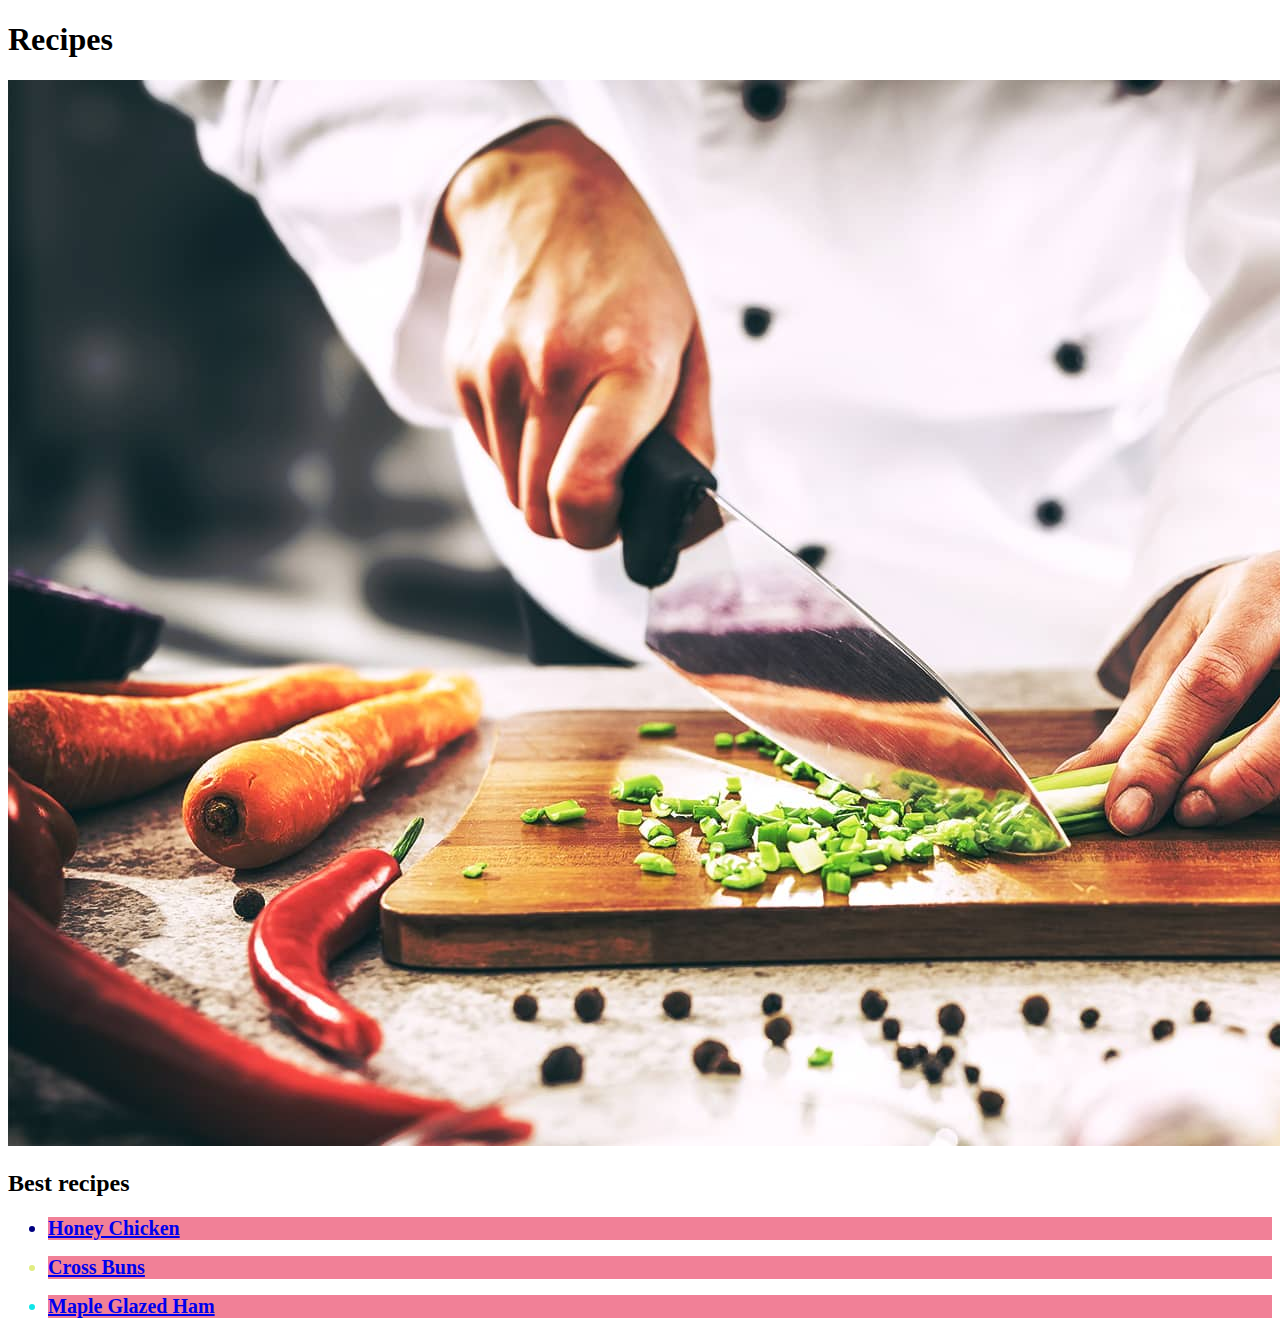
<file: index.html>
<!DOCTYPE html>
<html lang="en">
<head>
    <meta charset="UTF-8">
    <title>Recipes</title>
    <link rel="stylesheet" href="style.css">
</head>
<body>
    <h1>Recipes</h1>
    <img src ="/img/cooking.jpg" alt="Cooking">
    <h2>Best recipes</h2>
    <ul>
      <li class="button1" > <a href="recipes/honeychicken.html " alt="HoneyChicken">Honey Chicken</a></li> 
      <p></p>
      <li class="button2"> <a href="recipes/crossbuns.html" alt="CrossBuns">Cross Buns</a></li> 
      <p></p>
      <li class="button3"><a href="recipes/maple-glazed-ham.html" alt="Maple Glazed Ham">Maple Glazed Ham</a></li>
    </ul>
   
    
</body>
</html>
</file>
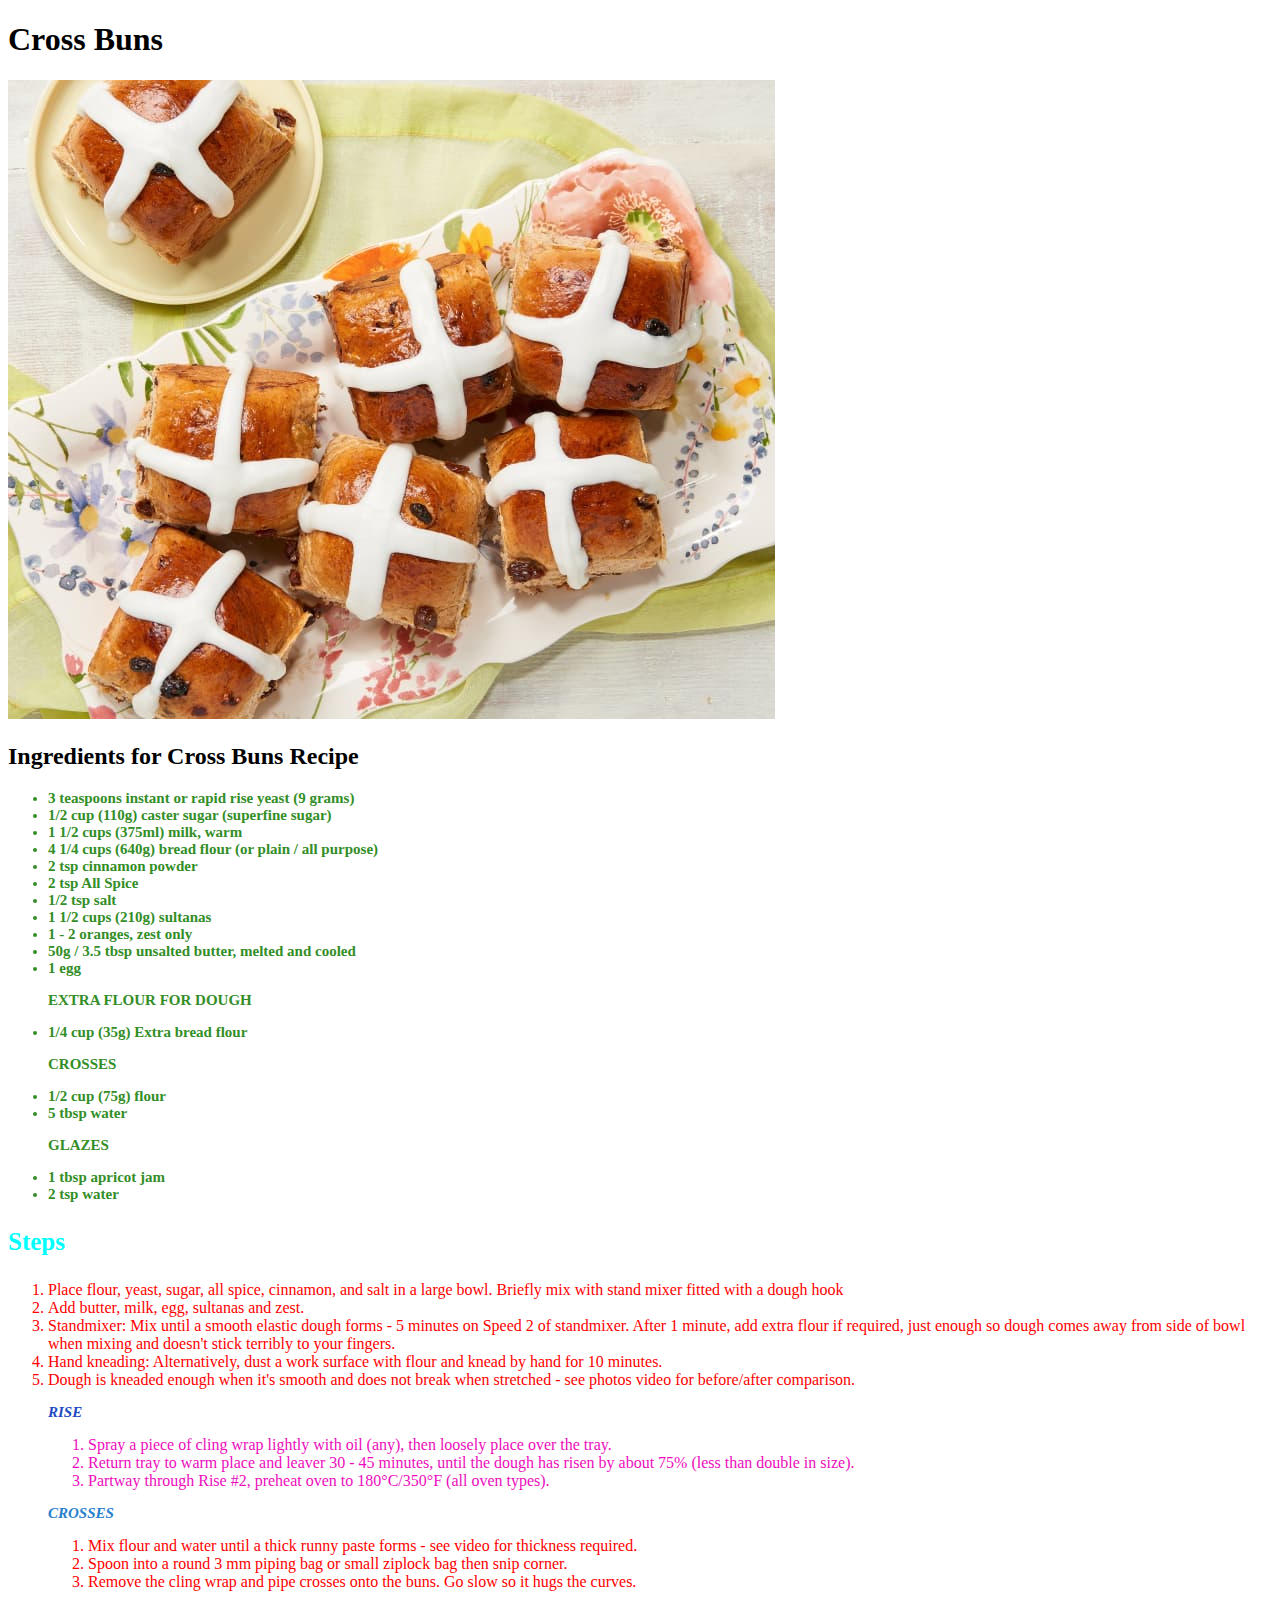
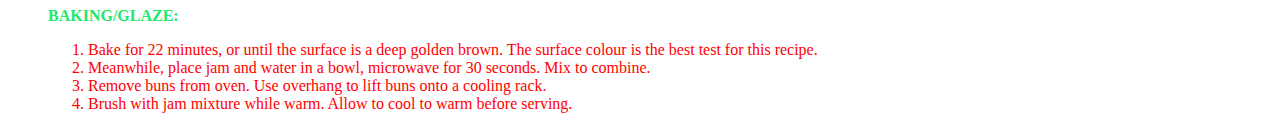
<file: recipes/crossbuns.html>
<!DOCTYPE html>
<html lang="en">
<head>
    <meta charset="UTF-8">
    <title>Cross Buns Recipes</title>
    <link rel="stylesheet" href="/style.css">
</head>
<body>
    <h1>Cross Buns </h1>
    <img src="/img/crossbuns.jpg">

    <h2>Ingredients for Cross Buns Recipe</h2>
    <ul class="crossbuns">
        <li>3 teaspoons instant or rapid rise yeast (9 grams)</li>
        <li>1/2 cup (110g) caster sugar (superfine sugar)</li>
        <li>1 1/2 cups (375ml) milk, warm </li>
        <li>4 1/4 cups (640g) bread flour (or plain / all purpose) </li>
        <li>2 tsp cinnamon powder </li>
        <li>2 tsp All Spice</li>
        <li>1/2 tsp salt </li>
        <li>1 1/2 cups (210g) sultanas </li>
        <li>1 - 2 oranges, zest only</li>
        <li>50g / 3.5 tbsp  unsalted butter, melted and cooled</li>
        <li>1 egg  </li>
        <p><strong> EXTRA FLOUR FOR DOUGH</strong></p>
        <li>1/4 cup (35g) Extra bread flour</li>
        <p><strong>CROSSES </strong></p>
        <li>1/2 cup (75g) flour</li>
        <li>5 tbsp water</li>
        <p><strong> GLAZES</strong></p>
        <li>1 tbsp apricot jam</li>
        <li>2 tsp water</li>
    </ul>

    <h3 style="color:aqua; font-size: 25px; font-weight: bold;" >Steps</h3>
        <ol class="steps">
            <li>Place flour, yeast, sugar, all spice, cinnamon, and salt in a large bowl. Briefly mix with stand mixer fitted with a dough hook </li>
            <li>Add butter, milk, egg, sultanas and zest. </li>
            <li>Standmixer: Mix until a smooth elastic dough forms - 5 minutes on Speed 2 of standmixer. After 1 minute, add extra flour if required, just enough so dough comes away from side of bowl when mixing and doesn't stick terribly to your fingers. </li>
            <li>Hand kneading: Alternatively, dust a work surface with flour and knead by hand for 10 minutes. </li>
            <li>Dough is kneaded enough when it's smooth and does not break when stretched - see photos video for before/after comparison. </li>

            <p style="font-size:15px; font-weight: bold;font-style: italic;color:rgb(35, 75, 193)">RISE</p>
            <ol class="rise"> 
                <li>Spray a piece of cling wrap lightly with oil (any), then loosely place over the tray.</li>
                <li>Return tray to warm place and leaver 30 - 45 minutes, until the dough has risen by about 75% (less than double in size). </li>
                <li> Partway through Rise #2, preheat oven to 180°C/350°F (all oven types).</li>
            </ol>
            <p style="font-size:15px; font-weight: bold;font-style: italic;color:rgb(41, 128, 204)">CROSSES</p>
            <ol>
                <li>Mix flour and water until a thick runny paste forms - see video for thickness required.</li>
                <li>Spoon into a round 3 mm piping bag or small ziplock bag then snip corner. </li>
                <li>Remove the cling wrap and pipe crosses onto the buns. Go slow so it hugs the curves. </li>
            </ol>
            <p style="font-size 18px; color:rgb(33, 232, 106);"><strong>BAKING/GLAZE: </strong></p>
            <ol>
                <li> Bake for 22 minutes, or until the surface is a deep golden brown. The surface colour is the best test for this recipe.</li>
                <li>Meanwhile, place jam and water in a bowl, microwave for 30 seconds. Mix to combine. </li>
                <li> Remove buns from oven. Use overhang to lift buns onto a cooling rack.</li>
                <li> Brush with jam mixture while warm. Allow to cool to warm before serving.</li>
            </ol>
        </ol>

    
</body>
</html>
</file>
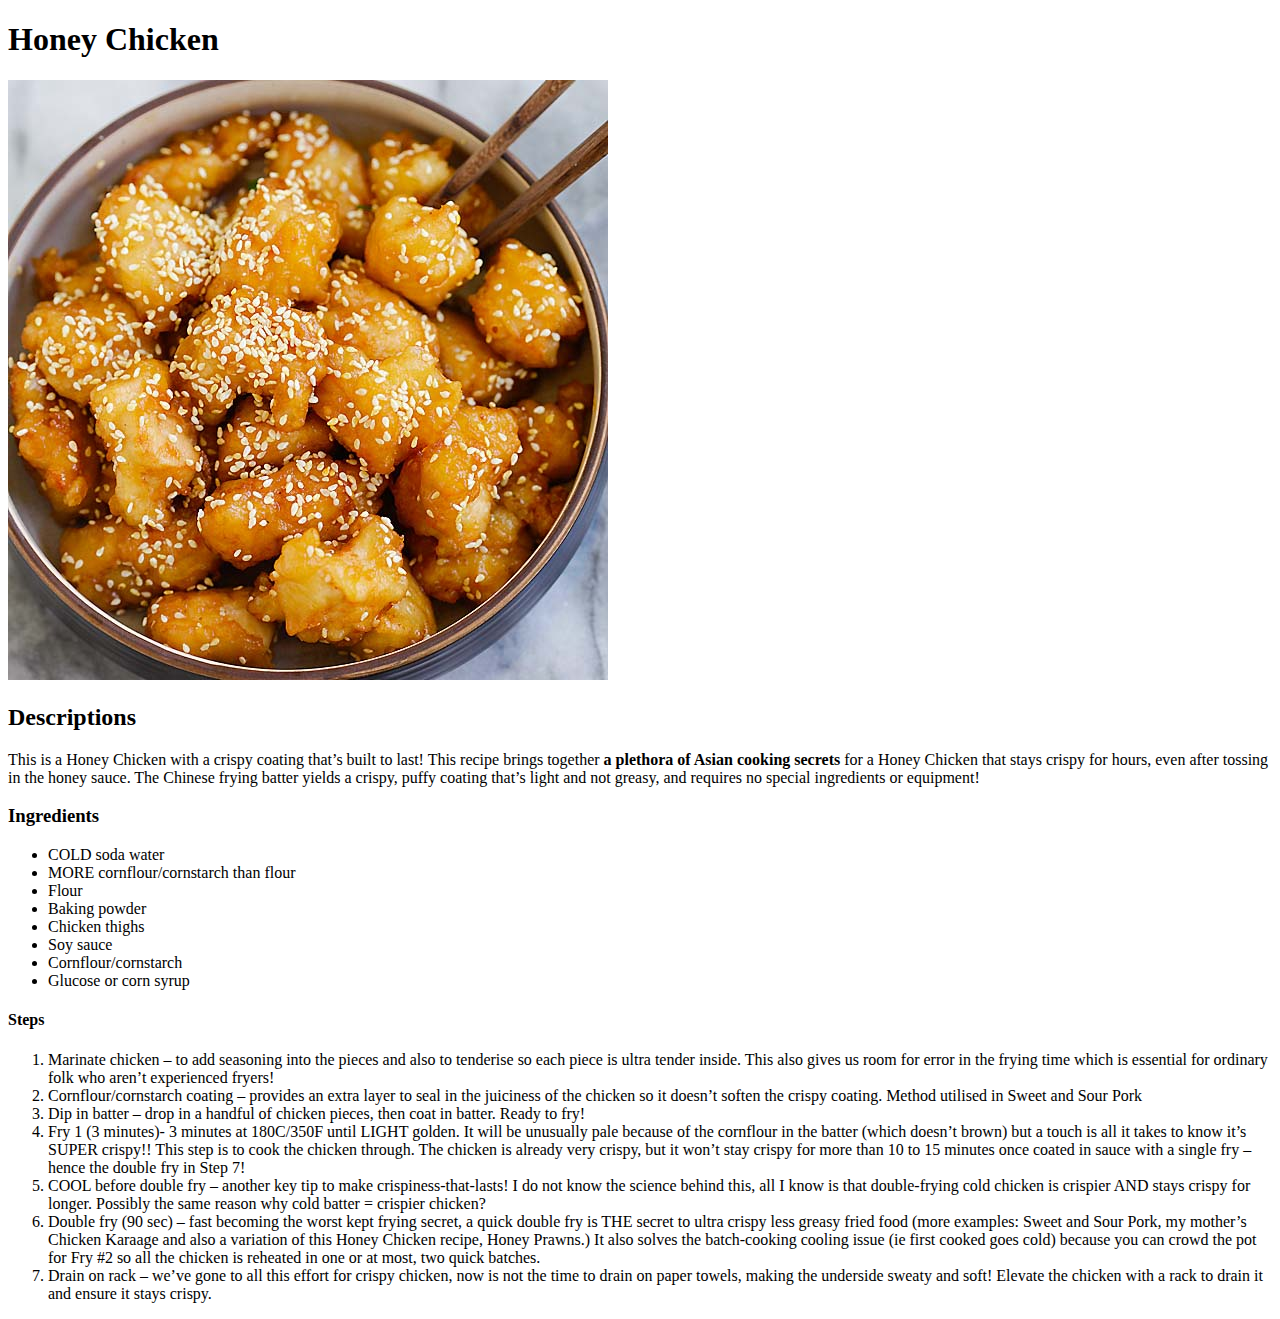
<file: recipes/honeychicken.html>
<!DOCTYPE html>
<html lang="en">
<head>
    <meta name="viewport" content="width=device-width, initial-scale=1.0">
    <title>Honey Chicken</title>
</head>
<body>
    <h1>Honey Chicken</h1>
    <img src="../img/honeychicken.jpg" alt="HoneyChickenDish">

    <h2>Descriptions</h2>
    <p> This is a Honey Chicken with a crispy coating that’s built to last! This recipe brings together <strong>a plethora of Asian cooking secrets</strong>  for a Honey Chicken that stays crispy for hours, even after tossing in the honey sauce. The Chinese frying batter yields a crispy, puffy coating that’s light and not greasy, and requires no special ingredients or equipment!</p>

    <h3>Ingredients</h3>
    <ul>
        <li>COLD soda water</li>
        <li>MORE cornflour/cornstarch than flour</li>
        <li>Flour </li>
        <li> Baking powder</li>
        <li>Chicken thighs</li>
        <li>Soy sauce</li>
        <li>Cornflour/cornstarch</li>
        <li>Glucose or corn syrup</li>
    </ul>
    
    <h4>Steps</h4>
    <ol>
        <li>Marinate chicken – to add seasoning into the pieces and also to tenderise so each piece is ultra tender inside. This also gives us room for error in the frying time which is essential for ordinary folk who aren’t experienced fryers!</li>
        <li>Cornflour/cornstarch coating – provides an extra layer to seal in the juiciness of the chicken so it doesn’t soften the crispy coating. Method utilised in Sweet and Sour Pork </li>
        <li>Dip in batter – drop in a handful of chicken pieces, then coat in batter. Ready to fry! </li>
        <li>Fry 1  (3 minutes)- 3 minutes at 180C/350F until LIGHT golden. It will be unusually pale because of the cornflour in the batter (which doesn’t brown) but a touch is all it takes to know it’s SUPER crispy!! This step is to cook the chicken through. The chicken is already very crispy, but it won’t stay crispy for more than 10 to 15 minutes once coated in sauce with a single fry – hence the double fry in Step 7!</li>
        <li>COOL before double fry – another key tip to make crispiness-that-lasts! I do not know the science behind this, all I know is that double-frying cold chicken is crispier AND stays crispy for longer. Possibly the same reason why cold batter = crispier chicken?</li>
        <li>Double fry (90 sec) – fast becoming the worst kept frying secret, a quick double fry is THE secret to ultra crispy less greasy fried food (more examples: Sweet and Sour Pork, my mother’s Chicken Karaage and also a variation of this Honey Chicken recipe, Honey Prawns.) It also solves the batch-cooking cooling issue (ie first cooked goes cold) because you can crowd the pot for Fry #2 so all the chicken is reheated in one or at most, two quick batches. </li>
        <li>Drain on rack – we’ve gone to all this effort for crispy chicken, now is not the time to drain on paper towels, making the underside sweaty and soft!  Elevate the chicken with a rack to drain it and ensure it stays crispy.</li>
        
    </ol>
    
</body>
</html>
</file>
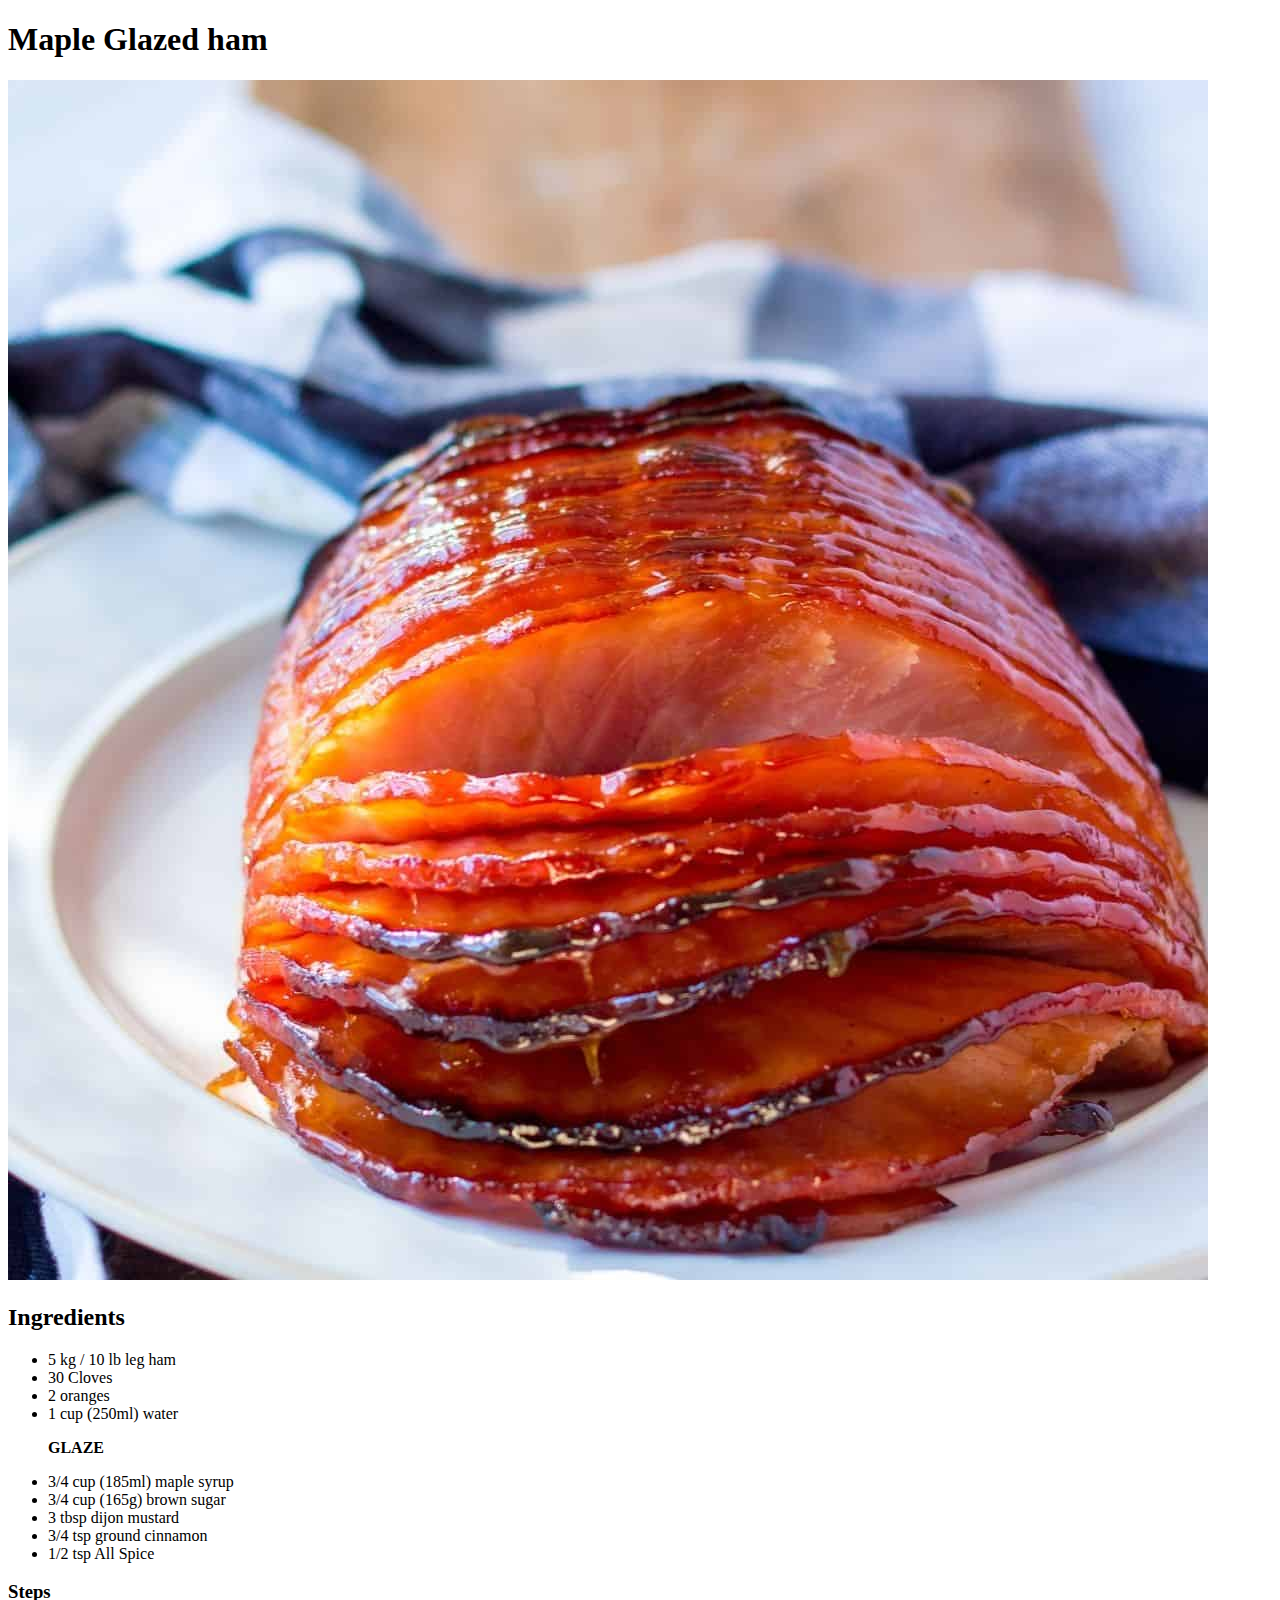
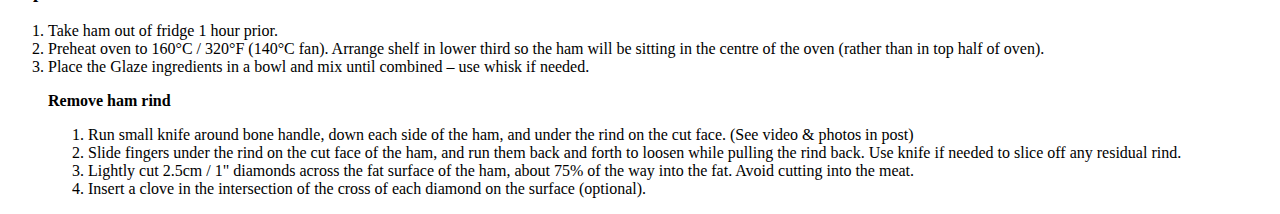
<file: recipes/maple-glazed-ham.html>
<!DOCTYPE html>
<html lang="en">
<head>
    <meta charset="UTF-8">
    <title>Maple Glazed Ham</title>
</head>
<body>
    <h1> Maple Glazed ham</h1>
    <img src="/img/maple-glazed-ham.jpg" alt="Maple Glazed Ham">

    <h2> Ingredients</h2>
    <ul>
        <li> 5 kg / 10 lb leg ham</li>
        <li>30 Cloves </li>
        <li> 2 oranges</li>
        <li>1 cup (250ml) water </li>

        <p><strong>GLAZE</strong></p>

        <li>3/4 cup (185ml) maple syrup </li>
        <li> 3/4 cup (165g) brown sugar </li>
        <li>3 tbsp dijon mustard  </li>
        <li> 3/4 tsp ground cinnamon</li>
        <li> 1/2 tsp All Spice</li>
    </ul>
    <h3>Steps</h3>
    <ol>
        <li>Take ham out of fridge 1 hour prior. </li>
        <li> Preheat oven to 160°C / 320°F (140°C fan). Arrange shelf in lower third so the ham will be sitting in the centre of the oven (rather than in top half of oven).</li>
        <li> Place the Glaze ingredients in a bowl and mix until combined – use whisk if needed.</li>

        <p><strong>Remove ham rind</strong></p>
        <ol>
            <li>Run small knife around bone handle, down each side of the ham, and under the rind on the cut face. (See video & photos in post) </li>
            <li>Slide fingers under the rind on the cut face of the ham, and run them back and forth to loosen while pulling the rind back. Use knife if needed to slice off any residual rind. </li>
            <li>Lightly cut 2.5cm / 1" diamonds across the fat surface of the ham, about 75% of the way into the fat. Avoid cutting into the meat. </li>
            <li>Insert a clove in the intersection of the cross of each diamond on the surface (optional). </li>
        </ol>

    </ol>
</body>
</html>
</file>
<file: style.css>
.button1,
.button2,
.button3{
    background-color: rgb(241, 128, 151);
    text alignment: center;
    font-size: 20px;
    font-weight: bold;
    font-family:"Times New Roman", "Helvetica Neue", Helvetica, Arial;

    
}

.button1{
    color: navy;    
}
.button2{
    color: rgb(225, 237, 129); 
}
.button3{
    color: rgb(15, 230, 233); 
}

.crossbuns,
.steps{
    text alignment::center;
    font-family:"Times New Roman", "Helvetica Neue", Helvetica, Arial;

}
.crossbuns{
 
    font-size: 15px;
    font-weight: bold;
    color: rgb(51, 142, 39) !important

}
.steps{
    
    font size: 12px;
    font-weight: normal;
    color: red;

}

.rise{
    color:rgb(237, 12, 189);
    text-align: justify;
    font-size: 16px;
    font-weight: ;
}
</file>
